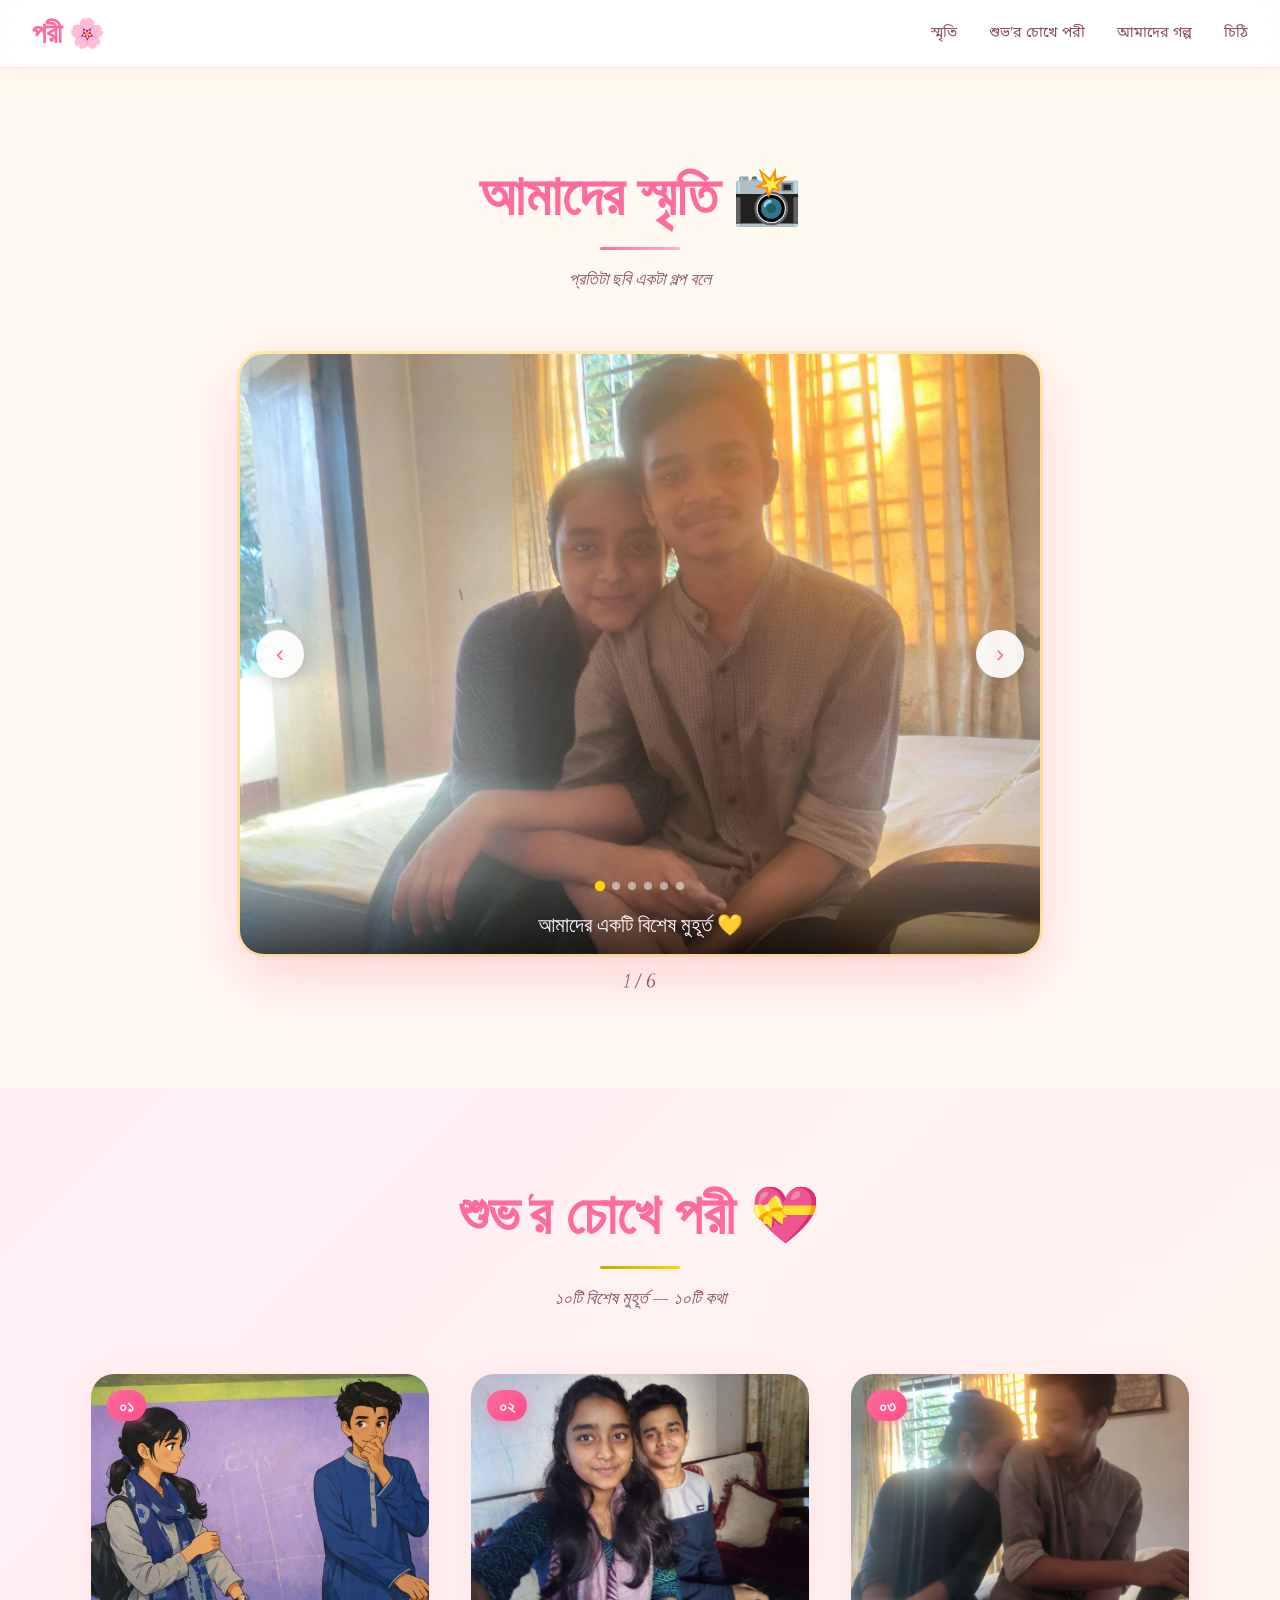
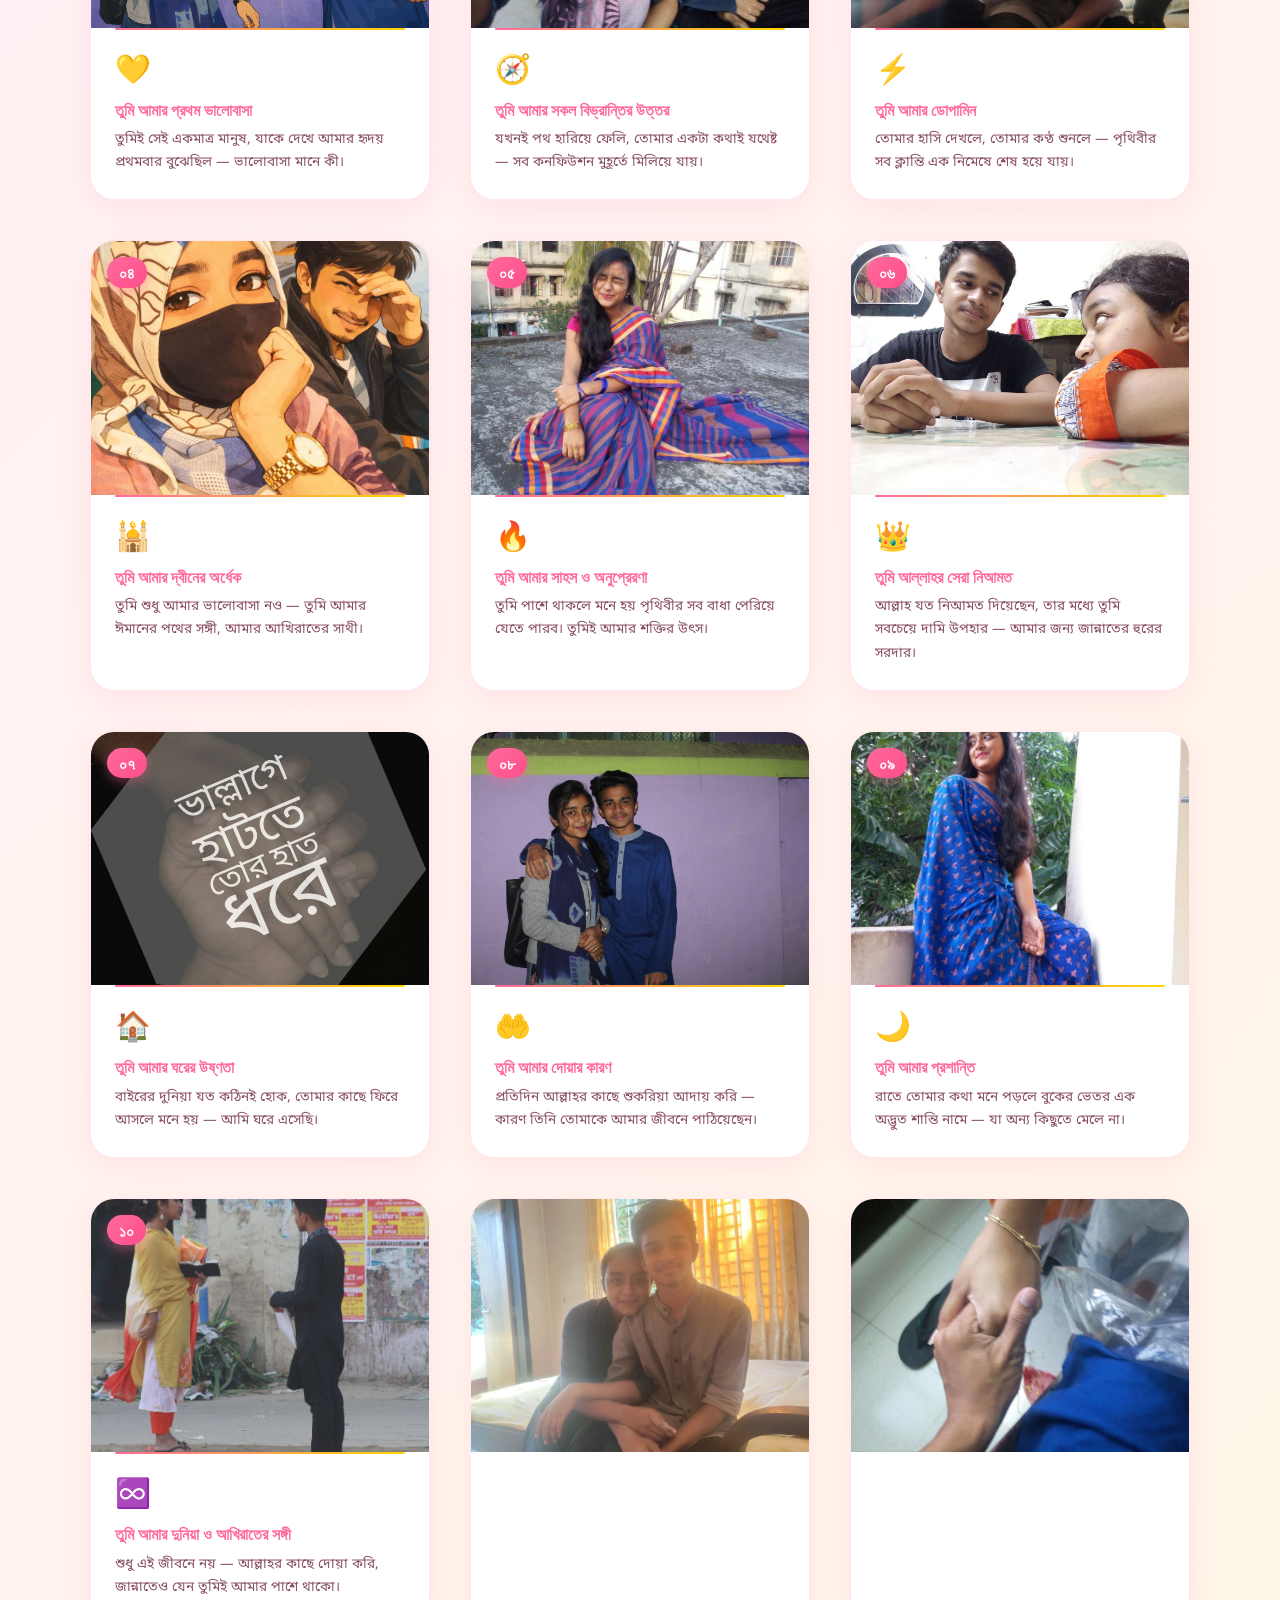
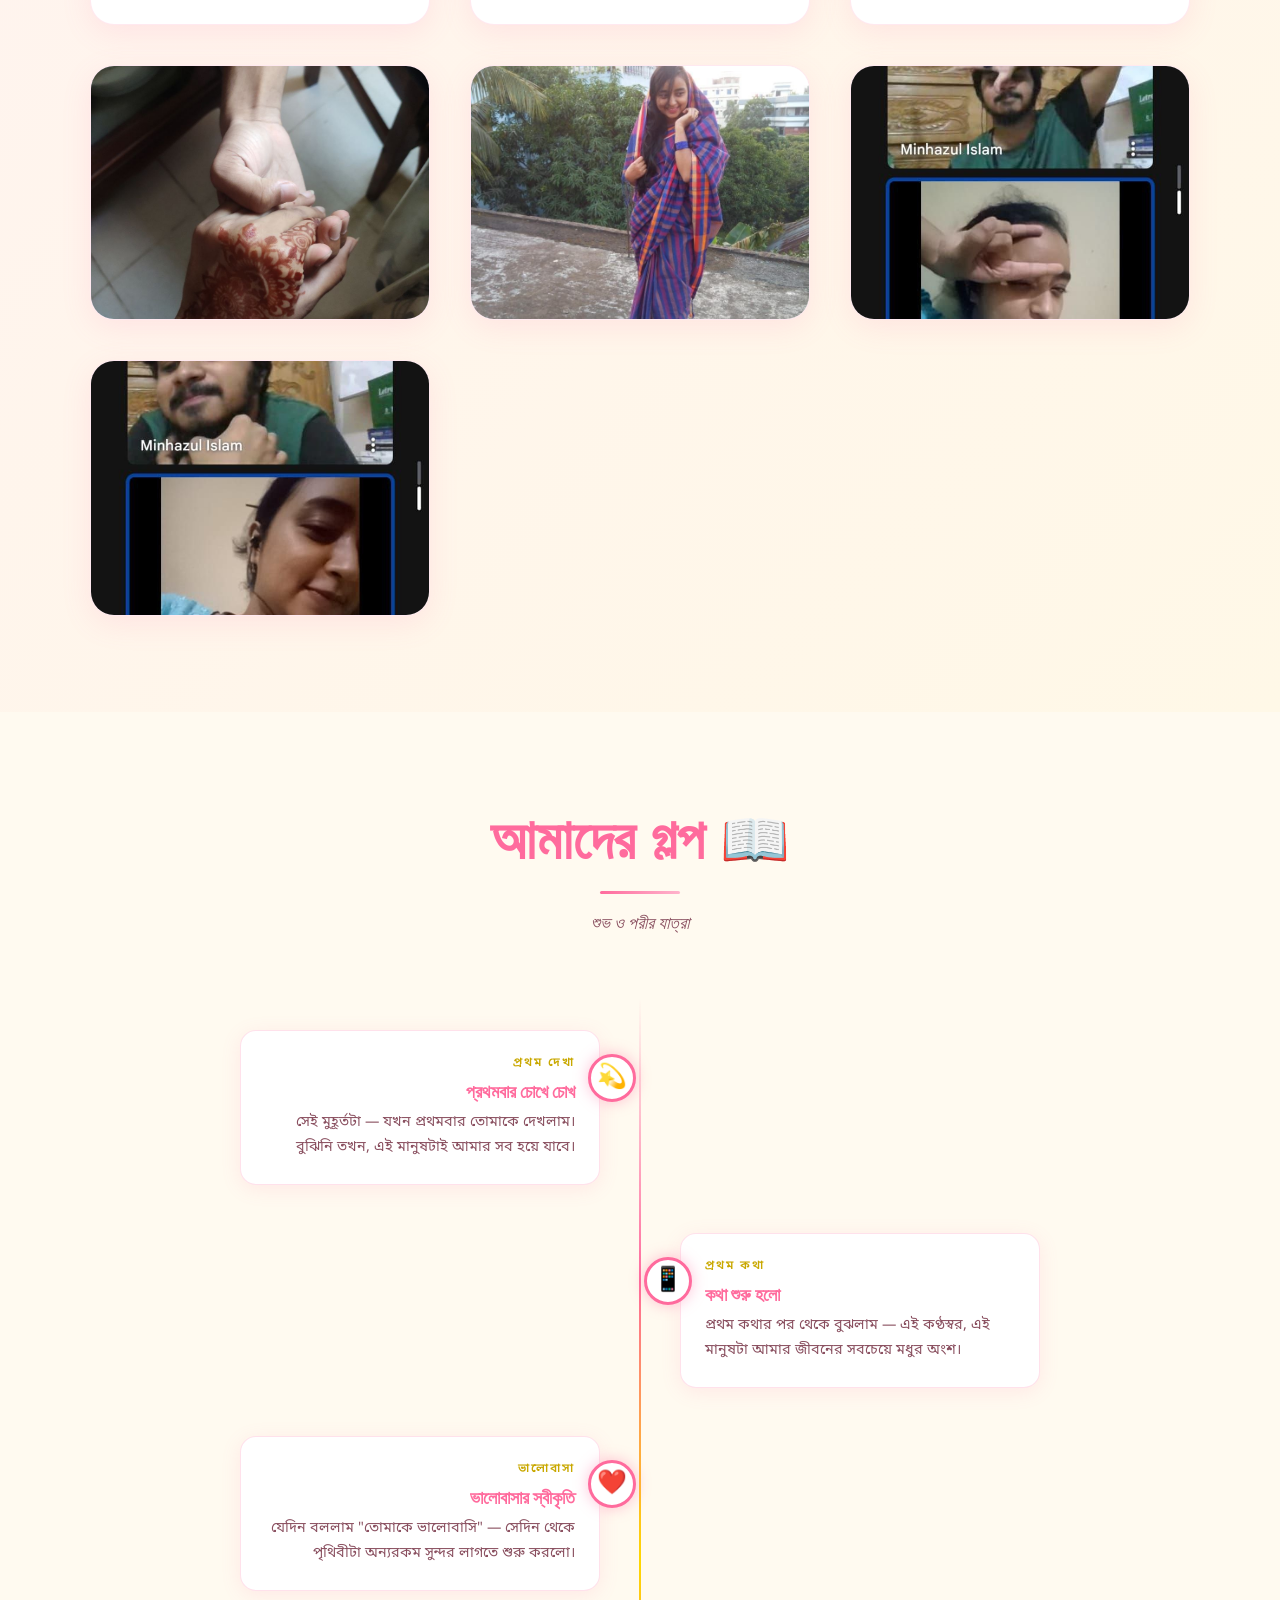
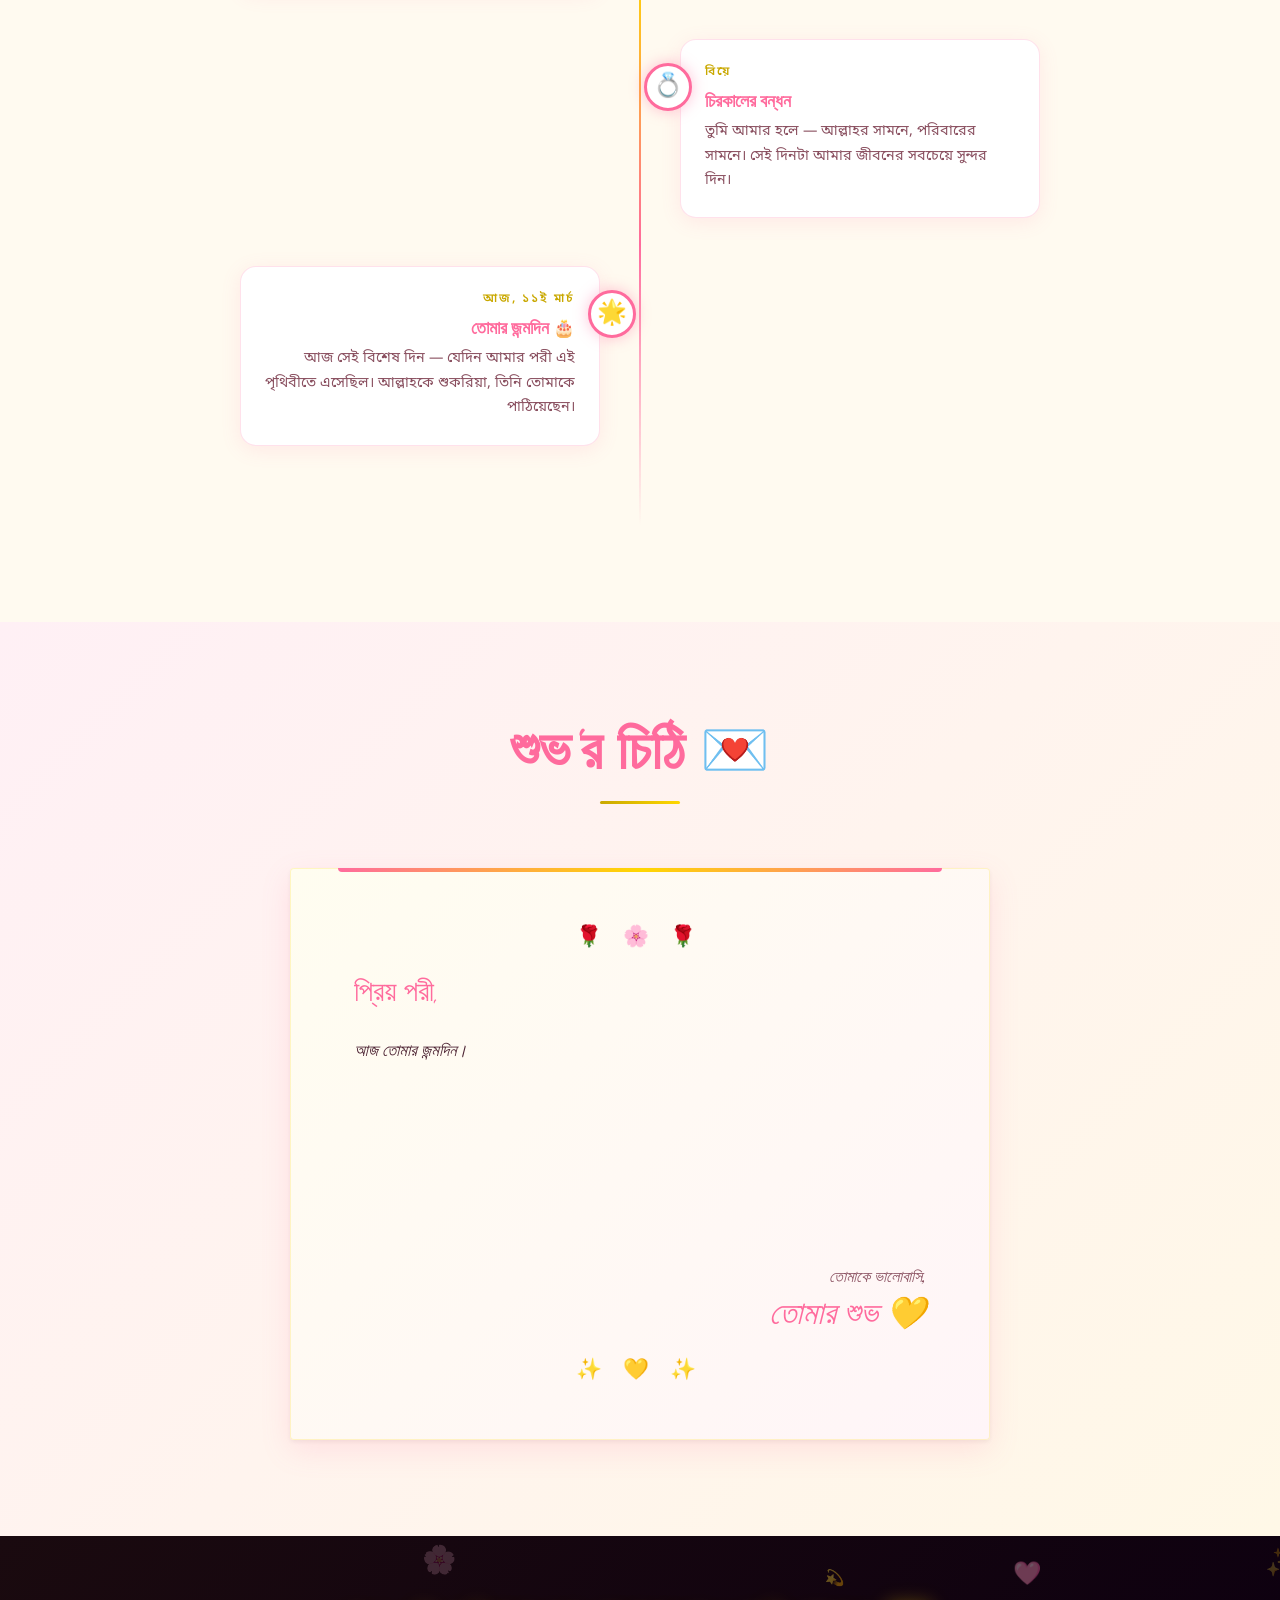
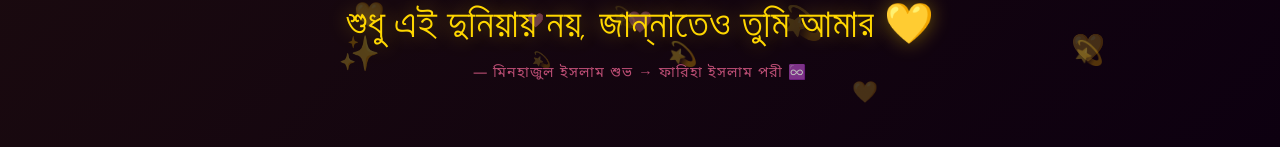
<file: index.html>
<!DOCTYPE html>
<html lang="bn">
<head>
  <meta charset="UTF-8" />
  <meta name="viewport" content="width=device-width, initial-scale=1.0"/>
  <title>পরীর জন্য 🌸</title>
  <link rel="stylesheet" href="style.css" />
  <link href="https://fonts.googleapis.com/css2?family=Dancing+Script:wght@400;600;700&family=Playfair+Display:ital,wght@0,400;0,700;1,400&family=Noto+Sans+Bengali:wght@300;400;600&display=swap" rel="stylesheet"/>
</head>
<body>

  <!-- ============ FLOATING PARTICLES ============ -->
  <div id="particles-container"></div>

  <!-- ============ LOCK SCREEN ============ -->
  <section id="lock-screen" class="screen active">
    <div class="stars-bg"></div>
    <div class="lock-content">
      <div class="lock-icon">🔒</div>
      <h2 class="lock-title">পরীর জন্য একটা বিশেষ চমক<br/>অপেক্ষা করছে...</h2>
      <p class="lock-sub">১১ই মার্চ মধ্যরাতে খুলবে</p>
      <div class="countdown-box">
        <div class="time-unit">
          <span id="cd-hours">00</span>
          <label>ঘণ্টা</label>
        </div>
        <div class="time-sep">:</div>
        <div class="time-unit">
          <span id="cd-minutes">00</span>
          <label>মিনিট</label>
        </div>
        <div class="time-sep">:</div>
        <div class="time-unit">
          <span id="cd-seconds">00</span>
          <label>সেকেন্ড</label>
        </div>
      </div>
      <button class="next-btn" onclick="skipToMain()">পরবর্তী →</button>
      <p class="lock-love">— তোমার শুভ 💛</p>
    </div>
  </section>

  <!-- ============ OPENING SCREEN ============ -->
  <section id="opening-screen" class="screen">
    <div class="petals-container" id="petals"></div>
    <div class="opening-content">
      <div class="birthday-emoji">🎂</div>
      <h1 class="birthday-title">জন্মদিন মুবারক</h1>
      <h2 class="birthday-subtitle">আমার পরী!</h2>
      <p class="birthday-from">— তোমার শুভ'র পক্ষ থেকে 💛</p>
      <button class="scroll-btn" onclick="goToMain()">
        <span>দেখতে থাকো</span>
        <span class="arrow">↓</span>
      </button>
    </div>
  </section>

  <!-- ============ MAIN CONTENT ============ -->
  <div id="main-content" class="hidden">

    <!-- NAV -->
    <nav id="main-nav">
      <div class="nav-brand">পরী 🌸</div>
      <div class="nav-links">
        <a href="#photos-section">স্মৃতি</a>
        <a href="#special-photos-section">শুভ'র চোখে পরী</a>
        <a href="#timeline-section">আমাদের গল্প</a>
        <a href="#letter-section">চিঠি</a>
      </div>
    </nav>

    <!-- ============ PHOTO SLIDESHOW — সাধারণ সব ছবি ============ -->
    <section id="photos-section" class="content-section">
      <div class="section-header reveal">
        <h2 class="section-title">আমাদের স্মৃতি 📸</h2>
        <div class="title-line"></div>
        <p class="section-sub">প্রতিটা ছবি একটা গল্প বলে</p>
      </div>

      <div class="slideshow-wrapper reveal">
        <div class="slideshow-frame">
          <div class="slides-container" id="slides-container">

            <!-- ============================================ -->
            <!-- সাধারণ ছবি এখানে — VS Code Agent দিয়ে যোগ করো -->
            <!-- ফরম্যাট:
            <div class="slide active">
              <img src="img/photo1.jpg" alt="আমাদের স্মৃতি" />
              <div class="slide-caption">আমাদের একটি বিশেষ মুহূর্ত 💛</div>
            </div>
            <div class="slide">
              <img src="img/photo2.jpg" alt="আমাদের স্মৃতি" />
              <div class="slide-caption">আরেকটি সুন্দর স্মৃতি 🌸</div>
            </div>
            -->
            <!-- ============================================ -->

            <div class="slide active">
              <img src="photo_6161089530979618816_y.jpg" alt="আমাদের স্মৃতি" />
              <div class="slide-caption">আমাদের একটি বিশেষ মুহূর্ত 💛</div>
            </div>
            <div class="slide">
              <img src="photo_6161089530979618819_y.jpg" alt="আমাদের স্মৃতি" />
              <div class="slide-caption">আমাদের একটি বিশেষ মুহূর্ত 🌸</div>
            </div>
            <div class="slide">
              <img src="photo_6161089530979618823_y.jpg" alt="আমাদের স্মৃতি" />
              <div class="slide-caption">আমাদের একটি বিশেষ মুহূর্ত 🌹</div>
            </div>
            <div class="slide">
              <img src="photo_6161089530979618824_y.jpg" alt="আমাদের স্মৃতি" />
              <div class="slide-caption">আমাদের একটি বিশেষ মুহূর্ত 💝</div>
            </div>
            <div class="slide">
              <img src="photo_6161089530979618826_y.jpg" alt="আমাদের স্মৃতি" />
              <div class="slide-caption">আমাদের একটি বিশেষ মুহূর্ত ✨</div>
            </div>
            <div class="slide">
              <img src="photo_6161089530979618827_y.jpg" alt="আমাদের স্মৃতি" />
              <div class="slide-caption">আমাদের একটি বিশেষ মুহূর্ত 💫</div>
            </div>

          </div>

          <button class="slide-btn prev" onclick="changeSlide(-1)">‹</button>
          <button class="slide-btn next" onclick="changeSlide(1)">›</button>
          <div class="slide-dots" id="slide-dots"></div>
        </div>
        <div class="slide-counter"><span id="current-slide">1</span> / <span id="total-slides">1</span></div>
      </div>
    </section>

    <!-- ============ ১০টি বিশেষ ছবি + স্পেশাল বাক্য ============ -->
    <section id="special-photos-section" class="content-section pink-bg">
      <div class="section-header reveal">
        <h2 class="section-title">শুভ'র চোখে পরী 💝</h2>
        <div class="title-line gold"></div>
        <p class="section-sub">১০টি বিশেষ মুহূর্ত — ১০টি কথা</p>
      </div>

      <div class="special-photos-grid">

        <!-- বিশেষ ছবি ১ -->
        <div class="special-card reveal" data-delay="0">
          <div class="special-img-wrap">
            <!-- ছবি ১ এখানে — VS Code দিয়ে src বসাও -->
            <img src="photo_6161089530979618829_y.jpg" alt="বিশেষ ছবি ১" class="special-img" id="simg-1" />
            <div class="special-img-placeholder" id="sph-1">
              <span>📷</span>
              <small>বিশেষ ছবি ১</small>
            </div>
            <div class="special-number">০১</div>
          </div>
          <div class="special-caption">
            <div class="special-icon">💛</div>
            <h3>তুমি আমার প্রথম ভালোবাসা</h3>
            <p>তুমিই সেই একমাত্র মানুষ, যাকে দেখে আমার হৃদয় প্রথমবার বুঝেছিল — ভালোবাসা মানে কী।</p>
          </div>
        </div>

        <!-- বিশেষ ছবি ২ -->
        <div class="special-card reveal" data-delay="100">
          <div class="special-img-wrap">
            <img src="photo_6161089530979618818_y.jpg" alt="বিশেষ ছবি ২" class="special-img" id="simg-2" />
            <div class="special-img-placeholder" id="sph-2">
              <span>📷</span>
              <small>বিশেষ ছবি ২</small>
            </div>
            <div class="special-number">০২</div>
          </div>
          <div class="special-caption">
            <div class="special-icon">🧭</div>
            <h3>তুমি আমার সকল বিভ্রান্তির উত্তর</h3>
            <p>যখনই পথ হারিয়ে ফেলি, তোমার একটা কথাই যথেষ্ট — সব কনফিউশন মুহূর্তে মিলিয়ে যায়।</p>
          </div>
        </div>

        <!-- বিশেষ ছবি ৩ -->
        <div class="special-card reveal" data-delay="200">
          <div class="special-img-wrap">
            <img src="photo_6161089530979618820_y.jpg" alt="বিশেষ ছবি ৩" class="special-img" id="simg-3" />
            <div class="special-img-placeholder" id="sph-3">
              <span>📷</span>
              <small>বিশেষ ছবি ৩</small>
            </div>
            <div class="special-number">০৩</div>
          </div>
          <div class="special-caption">
            <div class="special-icon">⚡</div>
            <h3>তুমি আমার ডোপামিন</h3>
            <p>তোমার হাসি দেখলে, তোমার কণ্ঠ শুনলে — পৃথিবীর সব ক্লান্তি এক নিমেষে শেষ হয়ে যায়।</p>
          </div>
        </div>

        <!-- বিশেষ ছবি ৪ -->
        <div class="special-card reveal" data-delay="300">
          <div class="special-img-wrap">
            <img src="photo_6161089530979618828_y.jpg" alt="বিশেষ ছবি ৪" class="special-img" id="simg-4" />
            <div class="special-img-placeholder" id="sph-4">
              <span>📷</span>
              <small>বিশেষ ছবি ৪</small>
            </div>
            <div class="special-number">০৪</div>
          </div>
          <div class="special-caption">
            <div class="special-icon">🕌</div>
            <h3>তুমি আমার দ্বীনের অর্ধেক</h3>
            <p>তুমি শুধু আমার ভালোবাসা নও — তুমি আমার ঈমানের পথের সঙ্গী, আমার আখিরাতের সাথী।</p>
          </div>
        </div>

        <!-- বিশেষ ছবি ৫ -->
        <div class="special-card reveal" data-delay="400">
          <div class="special-img-wrap">
            <img src="photo_6161089530979618825_y.jpg" alt="বিশেষ ছবি ৫" class="special-img" id="simg-5" />
            <div class="special-img-placeholder" id="sph-5">
              <span>📷</span>
              <small>বিশেষ ছবি ৫</small>
            </div>
            <div class="special-number">০৫</div>
          </div>
          <div class="special-caption">
            <div class="special-icon">🔥</div>
            <h3>তুমি আমার সাহস ও অনুপ্রেরণা</h3>
            <p>তুমি পাশে থাকলে মনে হয় পৃথিবীর সব বাধা পেরিয়ে যেতে পারব। তুমিই আমার শক্তির উৎস।</p>
          </div>
        </div>

        <!-- বিশেষ ছবি ৬ -->
        <div class="special-card reveal" data-delay="500">
          <div class="special-img-wrap">
            <img src="photo_6161089530979618821_y.jpg" alt="বিশেষ ছবি ৬" class="special-img" id="simg-6" />
            <div class="special-img-placeholder" id="sph-6">
              <span>📷</span>
              <small>বিশেষ ছবি ৬</small>
            </div>
            <div class="special-number">০৬</div>
          </div>
          <div class="special-caption">
            <div class="special-icon">👑</div>
            <h3>তুমি আল্লাহর সেরা নিআমত</h3>
            <p>আল্লাহ যত নিআমত দিয়েছেন, তার মধ্যে তুমি সবচেয়ে দামি উপহার — আমার জন্য জান্নাতের হুরের সরদার।</p>
          </div>
        </div>

        <!-- বিশেষ ছবি ৭ -->
        <div class="special-card reveal" data-delay="600">
          <div class="special-img-wrap">
            <img src="photo_6161089530979618817_y.jpg" alt="বিশেষ ছবি ৭" class="special-img" id="simg-7" />
            <div class="special-img-placeholder" id="sph-7">
              <span>📷</span>
              <small>বিশেষ ছবি ৭</small>
            </div>
            <div class="special-number">০৭</div>
          </div>
          <div class="special-caption">
            <div class="special-icon">🏠</div>
            <h3>তুমি আমার ঘরের উষ্ণতা</h3>
            <p>বাইরের দুনিয়া যত কঠিনই হোক, তোমার কাছে ফিরে আসলে মনে হয় — আমি ঘরে এসেছি।</p>
          </div>
        </div>

        <!-- বিশেষ ছবি ৮ -->
        <div class="special-card reveal" data-delay="700">
          <div class="special-img-wrap">
            <img src="photo_6161089530979618815_y.jpg" alt="বিশেষ ছবি ৮" class="special-img" id="simg-8" />
            <div class="special-img-placeholder" id="sph-8">
              <span>📷</span>
              <small>বিশেষ ছবি ৮</small>
            </div>
            <div class="special-number">০৮</div>
          </div>
          <div class="special-caption">
            <div class="special-icon">🤲</div>
            <h3>তুমি আমার দোয়ার কারণ</h3>
            <p>প্রতিদিন আল্লাহর কাছে শুকরিয়া আদায় করি — কারণ তিনি তোমাকে আমার জীবনে পাঠিয়েছেন।</p>
          </div>
        </div>

        <!-- বিশেষ ছবি ৯ -->
        <div class="special-card reveal" data-delay="800">
          <div class="special-img-wrap">
            <img src="photo_6161089530979618822_y.jpg" alt="বিশেষ ছবি ৯" class="special-img" id="simg-9" />
            <div class="special-img-placeholder" id="sph-9">
              <span>📷</span>
              <small>বিশেষ ছবি ৯</small>
            </div>
            <div class="special-number">০৯</div>
          </div>
          <div class="special-caption">
            <div class="special-icon">🌙</div>
            <h3>তুমি আমার প্রশান্তি</h3>
            <p>রাতে তোমার কথা মনে পড়লে বুকের ভেতর এক অদ্ভুত শান্তি নামে — যা অন্য কিছুতে মেলে না।</p>
          </div>
        </div>

        <!-- বিশেষ ছবি ১০ -->
        <div class="special-card reveal" data-delay="900">
          <div class="special-img-wrap">
            <img src="photo_6161089530979618814_y.jpg" alt="বিশেষ ছবি ১০" class="special-img" id="simg-10" />
            <div class="special-img-placeholder" id="sph-10">
              <span>📷</span>
              <small>বিশেষ ছবি ১০</small>
            </div>
            <div class="special-number">১০</div>
          </div>
          <div class="special-caption">
            <div class="special-icon">♾️</div>
            <h3>তুমি আমার দুনিয়া ও আখিরাতের সঙ্গী</h3>
            <p>শুধু এই জীবনে নয় — আল্লাহর কাছে দোয়া করি, জান্নাতেও যেন তুমিই আমার পাশে থাকো।</p>
          </div>
        </div>

        <div class="special-card reveal" data-delay="0">
          <div class="special-img-wrap">
            <img src="photo_6161089530979618816_y.jpg" alt="আমাদের স্মৃতি" class="special-img" />
            <div class="special-img-placeholder">
              <span>📷</span>
            </div>
          </div>
        </div>

        <div class="special-card reveal" data-delay="100">
          <div class="special-img-wrap">
            <img src="photo_6161089530979618819_y.jpg" alt="আমাদের স্মৃতি" class="special-img" />
            <div class="special-img-placeholder">
              <span>📷</span>
            </div>
          </div>
        </div>

        <div class="special-card reveal" data-delay="200">
          <div class="special-img-wrap">
            <img src="photo_6161089530979618823_y.jpg" alt="আমাদের স্মৃতি" class="special-img" />
            <div class="special-img-placeholder">
              <span>📷</span>
            </div>
          </div>
        </div>

        <div class="special-card reveal" data-delay="300">
          <div class="special-img-wrap">
            <img src="photo_6161089530979618824_y.jpg" alt="আমাদের স্মৃতি" class="special-img" />
            <div class="special-img-placeholder">
              <span>📷</span>
            </div>
          </div>
        </div>

        <div class="special-card reveal" data-delay="400">
          <div class="special-img-wrap">
            <img src="photo_6161089530979618826_y.jpg" alt="আমাদের স্মৃতি" class="special-img" />
            <div class="special-img-placeholder">
              <span>📷</span>
            </div>
          </div>
        </div>

        <div class="special-card reveal" data-delay="500">
          <div class="special-img-wrap">
            <img src="photo_6161089530979618827_y.jpg" alt="আমাদের স্মৃতি" class="special-img" />
            <div class="special-img-placeholder">
              <span>📷</span>
            </div>
          </div>
        </div>

      </div>
    </section>

    <!-- ============ TIMELINE ============ -->
    <section id="timeline-section" class="content-section">
      <div class="section-header reveal">
        <h2 class="section-title">আমাদের গল্প 📖</h2>
        <div class="title-line"></div>
        <p class="section-sub">শুভ ও পরীর যাত্রা</p>
      </div>

      <div class="timeline">

        <div class="timeline-item left reveal">
          <div class="timeline-dot">💫</div>
          <div class="timeline-card">
            <div class="tl-date">প্রথম দেখা</div>
            <h3>প্রথমবার চোখে চোখ</h3>
            <p>সেই মুহূর্তটা — যখন প্রথমবার তোমাকে দেখলাম। বুঝিনি তখন, এই মানুষটাই আমার সব হয়ে যাবে।</p>
          </div>
        </div>

        <div class="timeline-item right reveal">
          <div class="timeline-dot">📱</div>
          <div class="timeline-card">
            <div class="tl-date">প্রথম কথা</div>
            <h3>কথা শুরু হলো</h3>
            <p>প্রথম কথার পর থেকে বুঝলাম — এই কণ্ঠস্বর, এই মানুষটা আমার জীবনের সবচেয়ে মধুর অংশ।</p>
          </div>
        </div>

        <div class="timeline-item left reveal">
          <div class="timeline-dot">❤️</div>
          <div class="timeline-card">
            <div class="tl-date">ভালোবাসা</div>
            <h3>ভালোবাসার স্বীকৃতি</h3>
            <p>যেদিন বললাম "তোমাকে ভালোবাসি" — সেদিন থেকে পৃথিবীটা অন্যরকম সুন্দর লাগতে শুরু করলো।</p>
          </div>
        </div>

        <div class="timeline-item right reveal">
          <div class="timeline-dot">💍</div>
          <div class="timeline-card">
            <div class="tl-date">বিয়ে</div>
            <h3>চিরকালের বন্ধন</h3>
            <p>তুমি আমার হলে — আল্লাহর সামনে, পরিবারের সামনে। সেই দিনটা আমার জীবনের সবচেয়ে সুন্দর দিন।</p>
          </div>
        </div>

        <div class="timeline-item left reveal">
          <div class="timeline-dot">🌟</div>
          <div class="timeline-card">
            <div class="tl-date">আজ, ১১ই মার্চ</div>
            <h3>তোমার জন্মদিন 🎂</h3>
            <p>আজ সেই বিশেষ দিন — যেদিন আমার পরী এই পৃথিবীতে এসেছিল। আল্লাহকে শুকরিয়া, তিনি তোমাকে পাঠিয়েছেন।</p>
          </div>
        </div>

      </div>
    </section>

    <!-- ============ LETTER ============ -->
    <section id="letter-section" class="content-section pink-bg">
      <div class="section-header reveal">
        <h2 class="section-title">শুভ'র চিঠি 💌</h2>
        <div class="title-line gold"></div>
      </div>

      <div class="letter-wrapper reveal">
        <div class="letter-paper">
          <div class="letter-decoration top">🌹 🌸 🌹</div>
          <div class="letter-body">
            <p class="letter-salute">প্রিয় পরী,</p>
            <p id="letter-text"></p>
            <div class="letter-sign">
              <p>তোমাকে ভালোবাসি,</p>
              <p class="sign-name">তোমার শুভ 💛</p>
            </div>
          </div>
          <div class="letter-decoration bottom">✨ 💛 ✨</div>
        </div>
      </div>
    </section>

    <!-- ============ FOOTER ============ -->
    <footer class="site-footer">
      <div class="footer-hearts" id="footer-hearts"></div>
      <div class="footer-content">
        <p class="footer-text">শুধু এই দুনিয়ায় নয়, জান্নাতেও তুমি আমার 💛</p>
        <p class="footer-sub">— মিনহাজুল ইসলাম শুভ → ফারিহা ইসলাম পরী ♾️</p>
      </div>
    </footer>

  </div><!-- end main-content -->

  <script src="script.js"></script>
</body>
</html>
</file>
<file: style.css>
/* ============================================
   পরীর সারপ্রাইজ ওয়েবসাইট — CSS
   থিম: গোলাপি & সোনালি রোমান্টিক
   ============================================ */

/* ---- VARIABLES ---- */
:root {
  --pink:        #FF6B9D;
  --pink-light:  #FFB3CC;
  --pink-pale:   #FFF0F5;
  --gold:        #FFD700;
  --gold-light:  #FFF3A3;
  --gold-dark:   #C9A800;
  --cream:       #FFFAF0;
  --dark:        #1a0a0f;
  --text:        #4a2030;
  --text-light:  #8a5060;
  --white:       #ffffff;

  --font-script: 'Dancing Script', cursive;
  --font-display:'Playfair Display', serif;
  --font-body:   'Noto Sans Bengali', sans-serif;

  --shadow-pink: 0 8px 32px rgba(255,107,157,0.25);
  --shadow-gold: 0 8px 32px rgba(255,215,0,0.2);
  --glow-pink:   0 0 30px rgba(255,107,157,0.4);
  --glow-gold:   0 0 30px rgba(255,215,0,0.4);

  --transition: all 0.6s cubic-bezier(0.23, 1, 0.32, 1);
}

/* ---- RESET & BASE ---- */
*, *::before, *::after { box-sizing: border-box; margin: 0; padding: 0; }

html { scroll-behavior: smooth; }

body {
  font-family: var(--font-body);
  background: var(--cream);
  color: var(--text);
  overflow-x: hidden;
  cursor: default;
}

/* ---- FLOATING PARTICLES ---- */
#particles-container {
  position: fixed;
  top: 0; left: 0;
  width: 100%; height: 100%;
  pointer-events: none;
  z-index: 0;
  overflow: hidden;
}

.particle {
  position: absolute;
  font-size: 1.2rem;
  animation: floatUp linear infinite;
  opacity: 0;
  user-select: none;
}

@keyframes floatUp {
  0%   { transform: translateY(110vh) rotate(0deg) scale(0.5); opacity: 0; }
  10%  { opacity: 0.8; }
  90%  { opacity: 0.6; }
  100% { transform: translateY(-10vh) rotate(360deg) scale(1.2); opacity: 0; }
}

/* ============================================
   LOCK SCREEN
   ============================================ */
.screen {
  position: fixed;
  inset: 0;
  z-index: 100;
  display: flex;
  align-items: center;
  justify-content: center;
  opacity: 0;
  pointer-events: none;
  transition: opacity 0.8s ease;
}

.screen.active {
  opacity: 1;
  pointer-events: all;
}

.screen.fade-out {
  opacity: 0;
  pointer-events: none;
}

/* Stars background */
#lock-screen {
  background: radial-gradient(ellipse at center, #1a0520 0%, #0d0010 60%, #000 100%);
}

.stars-bg {
  position: absolute;
  inset: 0;
  background-image:
    radial-gradient(1px 1px at 20% 30%, white, transparent),
    radial-gradient(1px 1px at 40% 70%, rgba(255,215,0,0.8), transparent),
    radial-gradient(1.5px 1.5px at 60% 20%, white, transparent),
    radial-gradient(1px 1px at 80% 60%, rgba(255,107,157,0.8), transparent),
    radial-gradient(1px 1px at 15% 80%, white, transparent),
    radial-gradient(2px 2px at 50% 50%, rgba(255,215,0,0.6), transparent),
    radial-gradient(1px 1px at 70% 90%, white, transparent),
    radial-gradient(1px 1px at 90% 10%, rgba(255,107,157,0.6), transparent),
    radial-gradient(1.5px 1.5px at 35% 45%, white, transparent),
    radial-gradient(1px 1px at 55% 75%, rgba(255,215,0,0.7), transparent);
  background-size: 400px 300px;
  animation: twinkle 4s ease-in-out infinite alternate;
}

@keyframes twinkle {
  from { opacity: 0.6; }
  to   { opacity: 1; }
}

.lock-content {
  text-align: center;
  z-index: 1;
  padding: 2rem;
  animation: lockFadeIn 1.5s ease forwards;
}

@keyframes lockFadeIn {
  from { transform: translateY(30px); opacity: 0; }
  to   { transform: translateY(0); opacity: 1; }
}

.lock-icon {
  font-size: 4rem;
  margin-bottom: 1.5rem;
  animation: lockPulse 2s ease-in-out infinite;
  display: block;
}

@keyframes lockPulse {
  0%, 100% { transform: scale(1); filter: drop-shadow(0 0 10px rgba(255,107,157,0.5)); }
  50%       { transform: scale(1.1); filter: drop-shadow(0 0 25px rgba(255,215,0,0.8)); }
}

.lock-title {
  font-family: var(--font-script);
  font-size: clamp(1.8rem, 5vw, 3rem);
  color: var(--gold);
  line-height: 1.4;
  margin-bottom: 0.5rem;
  text-shadow: 0 0 20px rgba(255,215,0,0.5);
}

.lock-sub {
  font-family: var(--font-body);
  font-size: 1rem;
  color: var(--pink-light);
  margin-bottom: 2.5rem;
  letter-spacing: 2px;
  text-transform: uppercase;
}

.countdown-box {
  display: flex;
  align-items: center;
  justify-content: center;
  gap: 0.5rem;
  margin-bottom: 2rem;
}

.time-unit {
  background: rgba(255,107,157,0.15);
  border: 1px solid rgba(255,107,157,0.4);
  border-radius: 16px;
  padding: 1rem 1.5rem;
  min-width: 90px;
  backdrop-filter: blur(10px);
  box-shadow: 0 0 20px rgba(255,107,157,0.2);
}

.time-unit span {
  display: block;
  font-family: var(--font-display);
  font-size: 2.8rem;
  font-weight: 700;
  color: var(--gold);
  text-shadow: 0 0 15px rgba(255,215,0,0.6);
  line-height: 1;
}

.time-unit label {
  display: block;
  font-size: 0.7rem;
  color: var(--pink-light);
  letter-spacing: 2px;
  text-transform: uppercase;
  margin-top: 0.3rem;
}

.time-sep {
  font-size: 2rem;
  color: var(--gold);
  font-weight: bold;
  animation: blink 1s step-end infinite;
  padding-bottom: 1.5rem;
}

@keyframes blink { 50% { opacity: 0; } }

.next-btn {
  background: linear-gradient(135deg, var(--pink), #ff4d8a);
  color: white;
  border: none;
  border-radius: 50px;
  padding: 1rem 2.5rem;
  font-family: var(--font-body);
  font-size: 1.1rem;
  cursor: pointer;
  box-shadow: var(--shadow-pink);
  animation: slideUp 0.8s ease-out 2.5s both, pulseBtn 2s ease-in-out 4s infinite;
  transition: var(--transition);
  display: block;
  margin: 2rem auto 1.5rem;
  font-weight: 600;
}

.next-btn:hover {
  transform: translateY(-3px);
  box-shadow: 0 12px 40px rgba(255,107,157,0.5);
}

.lock-love {
  font-family: var(--font-script);
  font-size: 1.3rem;
  color: var(--pink-light);
}

/* ============================================
   OPENING SCREEN
   ============================================ */
#opening-screen {
  background: linear-gradient(135deg, #ff9ec0 0%, #ffb3cc 30%, #ffe0ed 60%, #fff5e6 100%);
  flex-direction: column;
}

.petals-container {
  position: absolute;
  inset: 0;
  pointer-events: none;
  overflow: hidden;
}

.petal {
  position: absolute;
  top: -50px;
  font-size: 1.5rem;
  animation: petalFall linear infinite;
  opacity: 0;
}

@keyframes petalFall {
  0%   { transform: translateY(-50px) rotate(0deg); opacity: 0; }
  10%  { opacity: 1; }
  90%  { opacity: 0.8; }
  100% { transform: translateY(110vh) rotate(720deg); opacity: 0; }
}

.opening-content {
  text-align: center;
  z-index: 1;
  padding: 2rem;
}

.birthday-emoji {
  font-size: 5rem;
  animation: cakeBounce 1s ease-out 0.5s both;
  display: block;
  margin-bottom: 1rem;
}

@keyframes cakeBounce {
  0%   { transform: scale(0) rotate(-20deg); opacity: 0; }
  60%  { transform: scale(1.2) rotate(5deg); opacity: 1; }
  100% { transform: scale(1) rotate(0deg); opacity: 1; }
}

.birthday-title {
  font-family: var(--font-script);
  font-size: clamp(2.5rem, 8vw, 5rem);
  color: var(--pink);
  text-shadow: 3px 3px 0 rgba(255,107,157,0.2), 0 0 30px rgba(255,107,157,0.3);
  animation: slideUp 0.8s ease-out 1s both;
  line-height: 1.1;
}

.birthday-subtitle {
  font-family: var(--font-script);
  font-size: clamp(2rem, 6vw, 3.5rem);
  color: var(--gold-dark);
  text-shadow: 0 0 20px rgba(201,168,0,0.4);
  animation: slideUp 0.8s ease-out 1.3s both;
  margin-bottom: 1rem;
}

.birthday-from {
  font-family: var(--font-body);
  font-size: 1.1rem;
  color: var(--text-light);
  animation: slideUp 0.8s ease-out 1.6s both;
  margin-bottom: 2.5rem;
}

.scroll-btn {
  background: linear-gradient(135deg, var(--pink), #ff4d8a);
  color: white;
  border: none;
  border-radius: 50px;
  padding: 1rem 2.5rem;
  font-family: var(--font-body);
  font-size: 1.1rem;
  cursor: pointer;
  box-shadow: var(--shadow-pink);
  animation: slideUp 0.8s ease-out 2s both, pulseBtn 2s ease-in-out 3s infinite;
  transition: var(--transition);
  display: inline-flex;
  align-items: center;
  gap: 0.5rem;
}

.scroll-btn:hover {
  transform: translateY(-3px);
  box-shadow: 0 12px 40px rgba(255,107,157,0.5);
}

.scroll-btn .arrow {
  animation: bounce 1s ease-in-out infinite;
  display: inline-block;
}

@keyframes bounce {
  0%, 100% { transform: translateY(0); }
  50%       { transform: translateY(5px); }
}

@keyframes slideUp {
  from { transform: translateY(30px); opacity: 0; }
  to   { transform: translateY(0); opacity: 1; }
}

@keyframes pulseBtn {
  0%, 100% { box-shadow: 0 8px 32px rgba(255,107,157,0.25); }
  50%       { box-shadow: 0 8px 40px rgba(255,107,157,0.6), 0 0 20px rgba(255,107,157,0.3); }
}

/* ============================================
   MAIN CONTENT
   ============================================ */
#main-content {
  position: relative;
  z-index: 10;
}

#main-content.hidden { display: none; }

/* ---- NAV ---- */
#main-nav {
  position: sticky;
  top: 0;
  z-index: 50;
  background: rgba(255,255,255,0.85);
  backdrop-filter: blur(20px);
  border-bottom: 1px solid rgba(255,107,157,0.2);
  padding: 1rem 2rem;
  display: flex;
  align-items: center;
  justify-content: space-between;
  box-shadow: 0 2px 20px rgba(255,107,157,0.1);
}

.nav-brand {
  font-family: var(--font-script);
  font-size: 1.8rem;
  color: var(--pink);
  font-weight: 700;
}

.nav-links {
  display: flex;
  gap: 2rem;
}

.nav-links a {
  font-family: var(--font-body);
  font-size: 0.9rem;
  color: var(--text-light);
  text-decoration: none;
  transition: var(--transition);
  position: relative;
}

.nav-links a::after {
  content: '';
  position: absolute;
  bottom: -3px;
  left: 0;
  width: 0;
  height: 2px;
  background: linear-gradient(90deg, var(--pink), var(--gold));
  transition: width 0.3s ease;
  border-radius: 2px;
}

.nav-links a:hover { color: var(--pink); }
.nav-links a:hover::after { width: 100%; }

/* ---- SECTIONS ---- */
.content-section {
  padding: 6rem 2rem;
  position: relative;
  overflow: hidden;
}

.content-section:nth-child(odd) {
  background: var(--cream);
}

.pink-bg {
  background: linear-gradient(135deg, #fff0f5 0%, #fff8e7 100%) !important;
}

.section-header {
  text-align: center;
  margin-bottom: 4rem;
}

.section-title {
  font-family: var(--font-script);
  font-size: clamp(2rem, 5vw, 3.5rem);
  color: var(--pink);
  margin-bottom: 1rem;
  line-height: 1.2;
}

.title-line {
  width: 80px;
  height: 3px;
  background: linear-gradient(90deg, var(--pink), var(--pink-light));
  margin: 0 auto 1rem;
  border-radius: 2px;
}

.title-line.gold {
  background: linear-gradient(90deg, var(--gold-dark), var(--gold));
}

.section-sub {
  font-family: var(--font-display);
  font-style: italic;
  font-size: 1.1rem;
  color: var(--text-light);
}

/* ---- REVEAL ANIMATION ---- */
.reveal {
  opacity: 0;
  transform: translateY(50px);
  transition: opacity 0.8s ease, transform 0.8s cubic-bezier(0.23, 1, 0.32, 1);
}

.reveal.visible {
  opacity: 1;
  transform: translateY(0);
}

/* ============================================
   PHOTO SLIDESHOW
   ============================================ */
.slideshow-wrapper {
  max-width: 800px;
  margin: 0 auto;
}

.slideshow-frame {
  position: relative;
  border-radius: 24px;
  overflow: hidden;
  box-shadow: 0 20px 60px rgba(255,107,157,0.3), 0 0 0 3px rgba(255,215,0,0.3);
  background: #fff;
  aspect-ratio: 4/3;
}

.slides-container {
  width: 100%;
  height: 100%;
  position: relative;
}

.slide {
  position: absolute;
  inset: 0;
  opacity: 0;
  transition: opacity 0.8s ease;
}

.slide.active { opacity: 1; }

.slide img {
  width: 100%;
  height: 100%;
  object-fit: cover;
  display: block;
}

.slide-caption {
  position: absolute;
  bottom: 0;
  left: 0; right: 0;
  background: linear-gradient(transparent, rgba(0,0,0,0.6));
  color: white;
  padding: 2rem 1.5rem 1rem;
  font-family: var(--font-script);
  font-size: 1.3rem;
  text-align: center;
}

.placeholder-slide {
  background: linear-gradient(135deg, var(--pink-pale), #fff8e7);
  display: flex;
  flex-direction: column;
  align-items: center;
  justify-content: center;
}

.photo-placeholder {
  text-align: center;
  padding: 2rem;
  flex: 1;
  display: flex;
  flex-direction: column;
  align-items: center;
  justify-content: center;
}

.ph-icon { font-size: 4rem; display: block; margin-bottom: 1rem; }

.photo-placeholder p {
  font-family: var(--font-display);
  color: var(--pink);
  font-size: 1.2rem;
  margin-bottom: 0.5rem;
}

.photo-placeholder small {
  color: var(--text-light);
  font-size: 0.85rem;
}

.slide-btn {
  position: absolute;
  top: 50%;
  transform: translateY(-50%);
  background: rgba(255,255,255,0.9);
  border: none;
  border-radius: 50%;
  width: 48px;
  height: 48px;
  font-size: 1.5rem;
  cursor: pointer;
  color: var(--pink);
  box-shadow: 0 4px 15px rgba(0,0,0,0.15);
  transition: var(--transition);
  z-index: 10;
  display: flex;
  align-items: center;
  justify-content: center;
}

.slide-btn:hover {
  background: var(--pink);
  color: white;
  transform: translateY(-50%) scale(1.1);
}

.prev { left: 1rem; }
.next { right: 1rem; }

.slide-dots {
  position: absolute;
  bottom: 4rem;
  left: 50%;
  transform: translateX(-50%);
  display: flex;
  gap: 0.5rem;
  z-index: 10;
}

.dot {
  width: 8px;
  height: 8px;
  border-radius: 50%;
  background: rgba(255,255,255,0.5);
  cursor: pointer;
  transition: all 0.3s ease;
}

.dot.active {
  background: var(--gold);
  transform: scale(1.3);
}

.slide-counter {
  text-align: center;
  margin-top: 1rem;
  font-family: var(--font-script);
  color: var(--text-light);
  font-size: 1.1rem;
}

/* ============================================
   SPECIAL PHOTOS GRID — ১০টি বিশেষ ছবি
   ============================================ */
.special-photos-grid {
  display: grid;
  grid-template-columns: repeat(auto-fit, minmax(300px, 1fr));
  gap: 2.5rem;
  max-width: 1100px;
  margin: 0 auto;
}

.special-card {
  background: white;
  border-radius: 24px;
  overflow: hidden;
  box-shadow: 0 8px 30px rgba(255,107,157,0.12);
  border: 1px solid rgba(255,107,157,0.15);
  transition: var(--transition);
}

.special-card:hover {
  transform: translateY(-10px);
  box-shadow: 0 20px 50px rgba(255,107,157,0.25);
}

.special-img-wrap {
  position: relative;
  width: 100%;
  aspect-ratio: 4/3;
  background: linear-gradient(135deg, var(--pink-pale), #fff8e7);
  overflow: hidden;
}

.special-img {
  width: 100%;
  height: 100%;
  object-fit: cover;
  display: block;
  transition: transform 0.6s ease;
}

.special-img[src=""] {
  display: none;
}

.special-card:hover .special-img {
  transform: scale(1.05);
}

.special-img-placeholder {
  position: absolute;
  inset: 0;
  display: flex;
  flex-direction: column;
  align-items: center;
  justify-content: center;
  gap: 0.5rem;
  color: var(--text-light);
}

.special-img-placeholder span {
  font-size: 3rem;
  display: block;
}

.special-img-placeholder small {
  font-size: 0.8rem;
  color: var(--pink-light);
}

/* ছবি থাকলে placeholder লুকাও */
.special-img[src]:not([src=""]) + .special-img-placeholder {
  display: none;
}

.special-number {
  position: absolute;
  top: 1rem;
  left: 1rem;
  background: linear-gradient(135deg, var(--pink), #ff4d8a);
  color: white;
  font-family: var(--font-display);
  font-weight: 700;
  font-size: 1rem;
  padding: 0.3rem 0.75rem;
  border-radius: 50px;
  box-shadow: 0 4px 12px rgba(255,107,157,0.4);
  z-index: 2;
}

.special-caption {
  padding: 1.5rem;
  position: relative;
}

.special-caption::before {
  content: '';
  position: absolute;
  top: 0; left: 1.5rem; right: 1.5rem;
  height: 2px;
  background: linear-gradient(90deg, var(--pink), var(--gold));
  border-radius: 2px;
}

.special-icon {
  font-size: 1.8rem;
  margin-bottom: 0.5rem;
  display: block;
}

.special-caption h3 {
  font-family: var(--font-display);
  font-size: 1rem;
  color: var(--pink);
  margin-bottom: 0.5rem;
  line-height: 1.4;
}

.special-caption p {
  font-size: 0.85rem;
  color: var(--text-light);
  line-height: 1.7;
}

/* ============================================
   REASONS GRID
   ============================================ */
.reasons-grid {
  display: grid;
  grid-template-columns: repeat(auto-fit, minmax(280px, 1fr));
  gap: 1.5rem;
  max-width: 1100px;
  margin: 0 auto;
}

.reason-card {
  background: white;
  border-radius: 20px;
  padding: 2rem;
  position: relative;
  box-shadow: 0 4px 20px rgba(255,107,157,0.1);
  border: 1px solid rgba(255,107,157,0.15);
  transition: var(--transition);
  overflow: hidden;
}

.reason-card::before {
  content: '';
  position: absolute;
  top: 0; left: 0;
  width: 100%;
  height: 4px;
  background: linear-gradient(90deg, var(--pink), var(--gold));
}

.reason-card:hover {
  transform: translateY(-8px);
  box-shadow: 0 16px 40px rgba(255,107,157,0.25);
  border-color: rgba(255,107,157,0.4);
}

.reason-number {
  position: absolute;
  top: 1.5rem;
  right: 1.5rem;
  font-family: var(--font-display);
  font-size: 2.5rem;
  font-weight: 700;
  color: rgba(255,107,157,0.1);
  line-height: 1;
}

.reason-icon {
  font-size: 2.5rem;
  margin-bottom: 1rem;
  display: block;
  animation: iconFloat 3s ease-in-out infinite;
}

@keyframes iconFloat {
  0%, 100% { transform: translateY(0); }
  50%       { transform: translateY(-5px); }
}

.reason-card:nth-child(2) .reason-icon { animation-delay: 0.3s; }
.reason-card:nth-child(3) .reason-icon { animation-delay: 0.6s; }
.reason-card:nth-child(4) .reason-icon { animation-delay: 0.9s; }
.reason-card:nth-child(5) .reason-icon { animation-delay: 1.2s; }

.reason-card h3 {
  font-family: var(--font-display);
  font-size: 1.1rem;
  color: var(--pink);
  margin-bottom: 0.75rem;
  line-height: 1.3;
}

.reason-card p {
  font-family: var(--font-body);
  font-size: 0.9rem;
  color: var(--text-light);
  line-height: 1.7;
}

/* ============================================
   TIMELINE
   ============================================ */
.timeline {
  max-width: 800px;
  margin: 0 auto;
  position: relative;
  padding: 2rem 0;
}

.timeline::before {
  content: '';
  position: absolute;
  left: 50%;
  top: 0;
  bottom: 0;
  width: 2px;
  background: linear-gradient(to bottom, transparent, var(--pink), var(--gold), var(--pink), transparent);
  transform: translateX(-50%);
}

.timeline-item {
  width: 45%;
  position: relative;
  margin-bottom: 3rem;
}

.timeline-item.left  { margin-left: 0; margin-right: auto; text-align: right; }
.timeline-item.right { margin-left: auto; margin-right: 0; text-align: left; }

.timeline-dot {
  position: absolute;
  top: 1.5rem;
  font-size: 1.5rem;
  background: white;
  border-radius: 50%;
  width: 48px;
  height: 48px;
  display: flex;
  align-items: center;
  justify-content: center;
  border: 3px solid var(--pink);
  box-shadow: 0 0 15px rgba(255,107,157,0.4);
  z-index: 1;
  transition: var(--transition);
}

.timeline-item:hover .timeline-dot {
  transform: scale(1.2);
  box-shadow: 0 0 25px rgba(255,107,157,0.6), var(--glow-gold);
  border-color: var(--gold);
}

.timeline-item.left  .timeline-dot { right: -10%; }
.timeline-item.right .timeline-dot { left: -10%; }

.timeline-card {
  background: white;
  border-radius: 16px;
  padding: 1.5rem;
  box-shadow: 0 4px 20px rgba(255,107,157,0.12);
  border: 1px solid rgba(255,107,157,0.2);
  transition: var(--transition);
}

.timeline-card:hover {
  transform: scale(1.02);
  box-shadow: 0 8px 30px rgba(255,107,157,0.25);
}

.tl-date {
  font-family: var(--font-body);
  font-size: 0.75rem;
  letter-spacing: 2px;
  text-transform: uppercase;
  color: var(--gold-dark);
  margin-bottom: 0.5rem;
  font-weight: 600;
}

.timeline-card h3 {
  font-family: var(--font-display);
  font-size: 1.1rem;
  color: var(--pink);
  margin-bottom: 0.5rem;
}

.timeline-card p {
  font-size: 0.9rem;
  color: var(--text-light);
  line-height: 1.7;
}

/* ============================================
   LETTER
   ============================================ */
.letter-wrapper {
  max-width: 700px;
  margin: 0 auto;
  perspective: 1000px;
}

.letter-paper {
  background: linear-gradient(135deg, #fffdf0, #fff5f8);
  border-radius: 4px;
  padding: 3rem;
  position: relative;
  box-shadow:
    0 2px 4px rgba(0,0,0,0.05),
    0 10px 30px rgba(255,107,157,0.15),
    inset 0 0 0 1px rgba(255,215,0,0.2);
  animation: letterFloat 6s ease-in-out infinite;
}

@keyframes letterFloat {
  0%, 100% { transform: rotate(-0.5deg) translateY(0); }
  50%       { transform: rotate(0.5deg) translateY(-8px); }
}

.letter-paper::before {
  content: '';
  position: absolute;
  top: 0; left: 3rem; right: 3rem;
  height: 4px;
  background: linear-gradient(90deg, var(--pink), var(--gold), var(--pink));
  border-radius: 0 0 4px 4px;
}

.letter-decoration {
  text-align: center;
  font-size: 1.3rem;
  margin: 0.5rem 0;
  letter-spacing: 0.5rem;
}

.letter-decoration.top  { margin-bottom: 1.5rem; }
.letter-decoration.bottom { margin-top: 1.5rem; }

.letter-body { padding: 0 1rem; }

.letter-salute {
  font-family: var(--font-script);
  font-size: 1.8rem;
  color: var(--pink);
  margin-bottom: 1.5rem;
}

#letter-text {
  font-family: var(--font-display);
  font-style: italic;
  font-size: 1.05rem;
  color: var(--text);
  line-height: 2;
  min-height: 200px;
}

.letter-sign {
  margin-top: 2rem;
  text-align: right;
  font-family: var(--font-display);
  font-style: italic;
  color: var(--text-light);
}

.sign-name {
  font-family: var(--font-script);
  font-size: 2rem;
  color: var(--pink);
  margin-top: 0.5rem;
}

/* ============================================
   FOOTER
   ============================================ */
.site-footer {
  background: linear-gradient(135deg, #1a0a0f, #0d0010);
  padding: 4rem 2rem;
  text-align: center;
  position: relative;
  overflow: hidden;
}

.footer-hearts {
  position: absolute;
  inset: 0;
  pointer-events: none;
}

.footer-content { position: relative; z-index: 1; }

.footer-text {
  font-family: var(--font-script);
  font-size: clamp(1.5rem, 4vw, 2.5rem);
  color: var(--gold);
  margin-bottom: 1rem;
  text-shadow: 0 0 20px rgba(255,215,0,0.4);
}

.footer-sub {
  font-family: var(--font-body);
  color: rgba(255,107,157,0.7);
  font-size: 0.9rem;
  letter-spacing: 1px;
}

/* ============================================
   RESPONSIVE
   ============================================ */
@media (max-width: 768px) {
  .nav-links { display: none; }

  .time-unit { min-width: 70px; padding: 0.75rem 1rem; }
  .time-unit span { font-size: 2rem; }

  .timeline::before { left: 20px; }
  .timeline-item { width: calc(100% - 60px); margin-left: 60px !important; text-align: left !important; }
  .timeline-item .timeline-dot { left: -44px !important; right: auto !important; }

  .reasons-grid { grid-template-columns: 1fr; }

  .letter-paper { padding: 2rem 1.5rem; }

  .content-section { padding: 4rem 1rem; }
}

@media (max-width: 480px) {
  .countdown-box { gap: 0.3rem; }
  .time-unit { min-width: 60px; padding: 0.5rem 0.75rem; }
  .time-unit span { font-size: 1.8rem; }
  .time-sep { font-size: 1.5rem; }
}

/* ============================================
   SCROLLBAR
   ============================================ */
::-webkit-scrollbar { width: 8px; }
::-webkit-scrollbar-track { background: var(--cream); }
::-webkit-scrollbar-thumb { background: linear-gradient(var(--pink), var(--gold)); border-radius: 4px; }
::-webkit-scrollbar-thumb:hover { background: var(--pink); }

/* ============================================
   SELECTION
   ============================================ */
::selection {
  background: rgba(255,107,157,0.3);
  color: var(--text);
}
</file>
